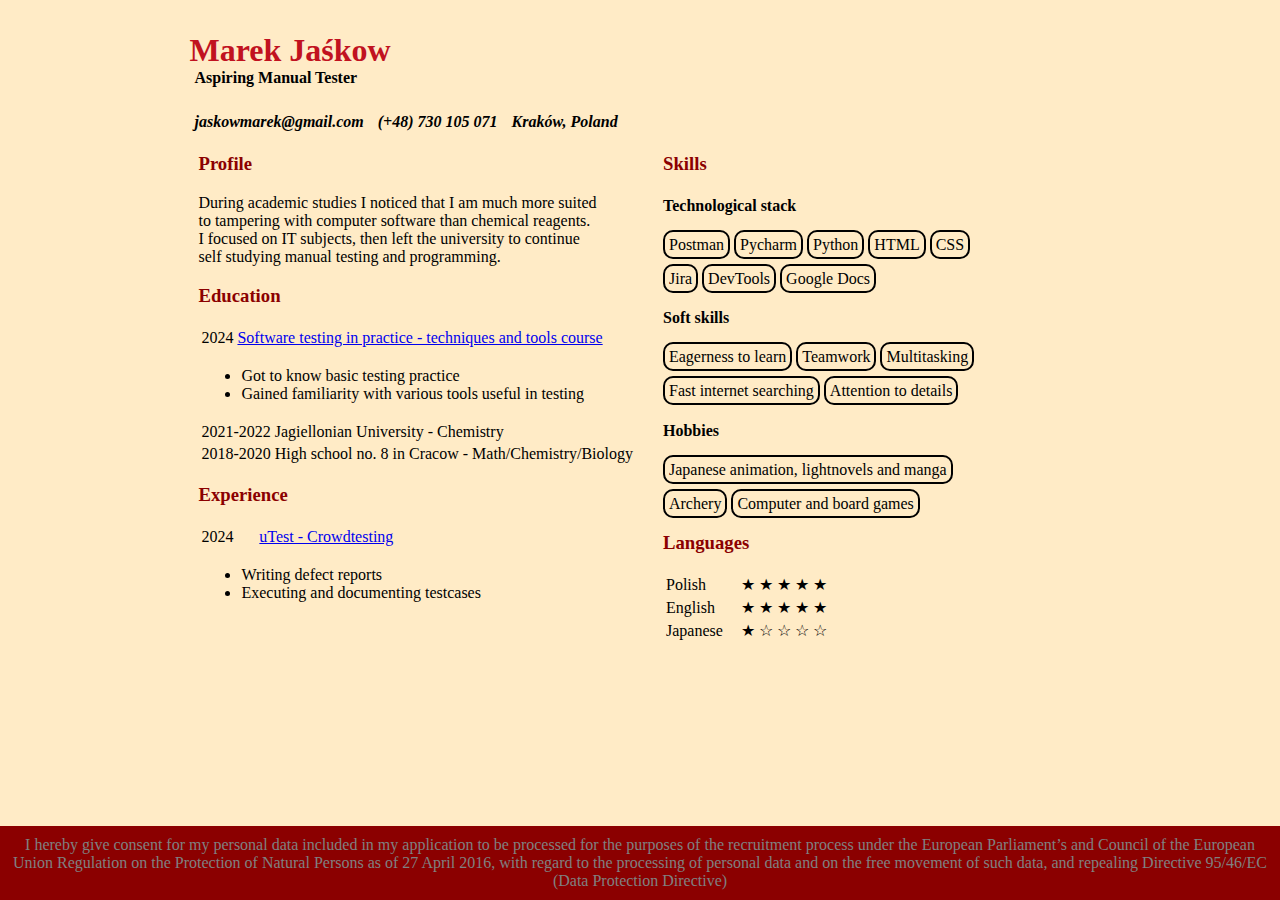
<file: index.html>
<!DOCTYPE html>
<html lang="en">
  <head>
    <meta charset="UTF-8">
    <title>Marek Jaśkow</title>
    <link rel="stylesheet" href="./style.css">
  </head>
  <body>
   <div class="content">
   <table>
       <tr>
           <td colspan="3">

        <h1>Marek Jaśkow</h1>
        <h4 id="job">Aspiring Manual Tester</h4> </td>
        <tr>
           <td><address><strong>jaskowmarek@gmail.com <span>(+48) 730 105 071 </span><span>Kraków, Poland</span></strong></address></td>
        </tr>

           <tr>
           <td id="lewa">
       <table>
        </table>

    <h3><strong>Profile</strong></h3>
       <p>During academic studies I noticed that I am much more suited to tampering with computer software than
       chemical reagents. I focused on IT subjects, then left the university to continue self studying manual
       testing and programming.</p>

       <h3><strong>Education</strong></h3>
               <table>
                   <tr>
            <td colspan="2">2024 <a href="https://platforma.strefakursow.pl/p/certificate/hash/dkv8kn7sjrk84o4goww4oo0ss4ogscs">Software testing in practice - techniques and tools course</a></td>
            <tr>
            <td colspan="2"><ul><li>Got to know basic testing practice</li>
                    <li>Gained familiarity with various tools useful in testing</li>
            </ul></td>
        </tr>

        <tr>
            <td>2021-2022</td>
            <td>Jagiellonian University - Chemistry</td>
        </tr>
            <tr>
            <td>2018-2020</td>
            <td>High school no. 8 in Cracow - Math/Chemistry/Biology</td>
            </tr>
               </table>

    <h3><strong>Experience</strong></h3>
    <table>

        <tr>
            <td>2024</td>
            <td><a href="https://www.utest.com">uTest - Crowdtesting</a></td>
        </tr>
        <tr>
            <td colspan="2"><ul><li>Writing defect reports</li>
                    <li>Executing and documenting testcases</li>
            </ul></td>
        </tr>



    </table>

       </td>
           <td id="prawa">
               <h3>Skills</h3>

               <h4>Technological stack</h4>
               <a>Postman</a> <a>Pycharm</a> <a>Python</a> <a>HTML</a> <a>CSS</a> <p></p>
               <a>Jira</a> <a>DevTools</a> <a>Google Docs</a>
               <h4>Soft skills</h4>
               <a>Eagerness to learn</a> <a>Teamwork</a> <a> Multitasking</a>
               <p></p><a>Fast internet searching</a> <a>Attention to details</a>

               <h4>Hobbies</h4>
               <a>Japanese animation, lightnovels and manga</a> <p></p><a>Archery</a>
               <a>Computer and board games</a>
               <h3>Languages</h3>

               <table>
                   <tr>
               <td>Polish  </td><td class="stars"> &#9733; &#9733; &#9733; &#9733; &#9733;</td>
                   </tr>
                <tr>
               <td>English  </td> <td class="stars"> &#9733; &#9733; &#9733; &#9733; &#9733;</td>
                </tr>
                   <tr>
               <td>Japanese</td>  <td class="stars"> &#9733; &#9734; &#9734; &#9734; &#9734;</td>
                   </tr>
                </table>

           </td>
       </tr>
   </table>
       </div>
   <footer><article>I hereby give consent for my personal data included in my application to be processed for the purposes of the recruitment process under
the European Parliament’s and Council of the European Union Regulation on the Protection of Natural Persons as of 27 April 2016, with regard to the processing of personal data and on the free movement of such data, and repealing Directive 95/46/EC (Data Protection Directive)</article></footer>
  </body>
</html>
</file>
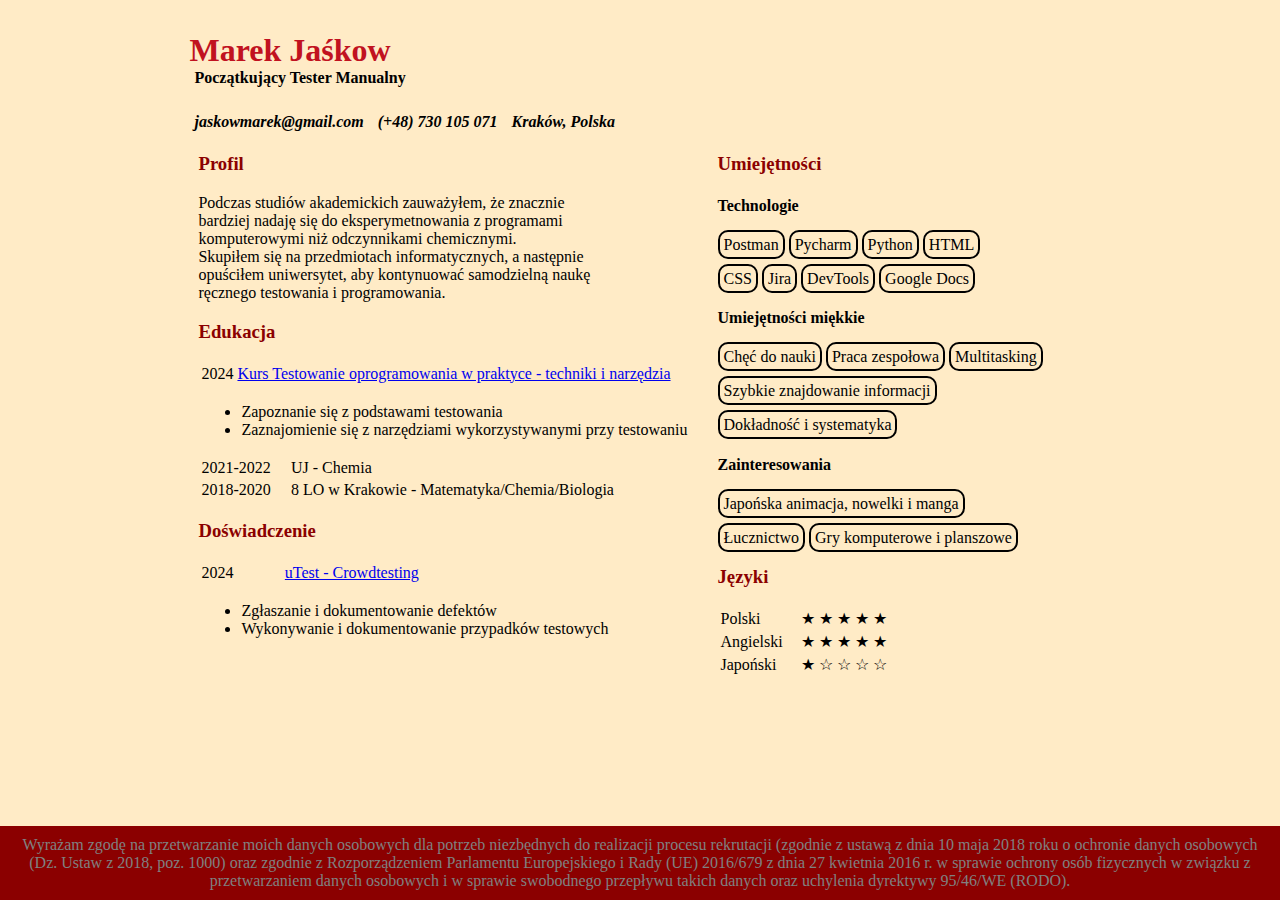
<file: cv_pl.html>
<!DOCTYPE html>
<html lang="en">
  <head>
    <meta charset="UTF-8">
    <title>Marek Jaśkow</title>
    <link rel="stylesheet" href="./style.css">
  </head>
  <body>
   <div class="content">
   <table>
       <tr>
           <td colspan="3">

        <h1>Marek Jaśkow</h1>
        <h4 id="job">Początkujący Tester Manualny</h4> </td>
        <tr>
           <td><address><strong>jaskowmarek@gmail.com <span>(+48) 730 105 071 </span><span>Kraków, Polska</span></strong></address></td>
        </tr>

           <tr>
           <td id="lewa">
       <table>
        </table>

    <h3><strong>Profil</strong></h3>
       <p>Podczas studiów akademickich zauważyłem, że znacznie bardziej nadaję się do eksperymetnowania z programami komputerowymi niż odczynnikami chemicznymi.
           <br>Skupiłem się na przedmiotach informatycznych, a następnie opuściłem uniwersytet, aby kontynuować samodzielną naukę ręcznego
       testowania i programowania.</p>

       <h3><strong>Edukacja</strong></h3>
               <table>
                   <tr>
            <td colspan="2">2024 <a href="https://platforma.strefakursow.pl/p/certificate/hash/dkv8kn7sjrk84o4goww4oo0ss4ogscs">Kurs Testowanie oprogramowania w praktyce - techniki i narzędzia</a></td>
            <tr>
            <td colspan="2"><ul><li>Zapoznanie się z podstawami testowania</li>
                    <li>Zaznajomienie się z narzędziami wykorzystywanymi przy testowaniu</li>
            </ul></td>
        </tr>

        <tr>
            <td>2021-2022</td>
            <td>UJ - Chemia</td>
        </tr>
            <tr>
            <td>2018-2020</td>
            <td> 8 LO w Krakowie - Matematyka/Chemia/Biologia</td>
            </tr>
               </table>

    <h3><strong>Doświadczenie</strong></h3>
    <table>

        <tr>
            <td>2024</td>
            <td><a href="https://www.utest.com">uTest - Crowdtesting</a></td>
        </tr>
        <tr>
            <td colspan="2"><ul><li>Zgłaszanie i dokumentowanie defektów</li>
                    <li>Wykonywanie i dokumentowanie przypadków testowych</li>
            </ul></td>
        </tr>



    </table>

       </td>
           <td id="prawa">
               <h3>Umiejętności</h3>

               <h4>Technologie</h4>
               <a>Postman</a> <a>Pycharm</a> <a>Python</a> <a>HTML</a> <p></p>
               <a>CSS</a> <a>Jira</a> <a>DevTools</a> <a>Google Docs</a>
               <h4>Umiejętności miękkie</h4>
               <a>Chęć do nauki</a> <a>Praca zespołowa</a> <a>Multitasking</a>
               <p></p><a>Szybkie znajdowanie informacji</a> <p></p>
               <a>Dokładność i systematyka</a>

               <h4>Zainteresowania</h4>
               <a>Japońska animacja, nowelki i manga</a> <p></p><a>Łucznictwo</a>
               <a>Gry komputerowe i planszowe</a>
               <h3>Języki</h3>

               <table>
                   <tr>
               <td>Polski</td><td class="stars"> &#9733; &#9733; &#9733; &#9733; &#9733;</td>
                   </tr>
                <tr>
               <td>Angielski</td> <td class="stars"> &#9733; &#9733; &#9733; &#9733; &#9733;</td>
                </tr>
                   <tr>
               <td>Japoński</td>  <td class="stars"> &#9733; &#9734; &#9734; &#9734; &#9734;</td>
                   </tr>
                </table>

           </td>
       </tr>
   </table>
       </div>
   <footer><article>Wyrażam zgodę na przetwarzanie moich danych osobowych dla potrzeb niezbędnych do realizacji procesu rekrutacji (zgodnie z ustawą z dnia 10 maja 2018 roku o ochronie danych osobowych (Dz. Ustaw z 2018, poz. 1000) oraz zgodnie z Rozporządzeniem Parlamentu Europejskiego i Rady (UE) 2016/679 z dnia 27 kwietnia 2016 r. w sprawie ochrony osób fizycznych w związku z przetwarzaniem danych osobowych i w sprawie swobodnego przepływu takich danych oraz uchylenia dyrektywy 95/46/WE (RODO).</article></footer>
  </body>
</html>
</file>
<file: style.css>
body{
 background-color:#ffebc6;
}
.content{
  width: 24cm;
  margin-left: auto;
  margin-right: auto;
}

h1{
 color: #c1121f;
 columspan: 3;
 padding-bottom: 0px;
 margin-bottom: 0px;
}
h3{
 color:darkred
}

hr{
 border: 2px solid black;
 width: 61%;
 margin-left: 0;
 padding-top: 0;

}
.small{
 border: 1px dashed black;

}

footer{
 position: fixed;
 left: 0;
 bottom: 0;
 padding: 3;
 background: darkred;
 color: grey;
 text-align: center;
 padding: 10px;
}

#prawa a{
 padding: 4px;
 border: 2px solid black;
 border-radius: 10px;
}
#prawa, #lewa{
 margin: 30px;
 vertical-align: top;
 padding-right: 15px;
 padding-left: 10px;
}

.stars{
    padding-left: 15px;
    border: 0px;
    text-align: right;
    columspan: 2;
}

p{
 max-width: 400px;
}

th {
    padding: 0;
    margin: 0;
}
span{
 margin-left: 10px;
}

#job{
    margin-top: 0px;
    padding-top: 0px;
    margin-left:5px;
}
address{
    margin-left: 5px;
}
</file>
